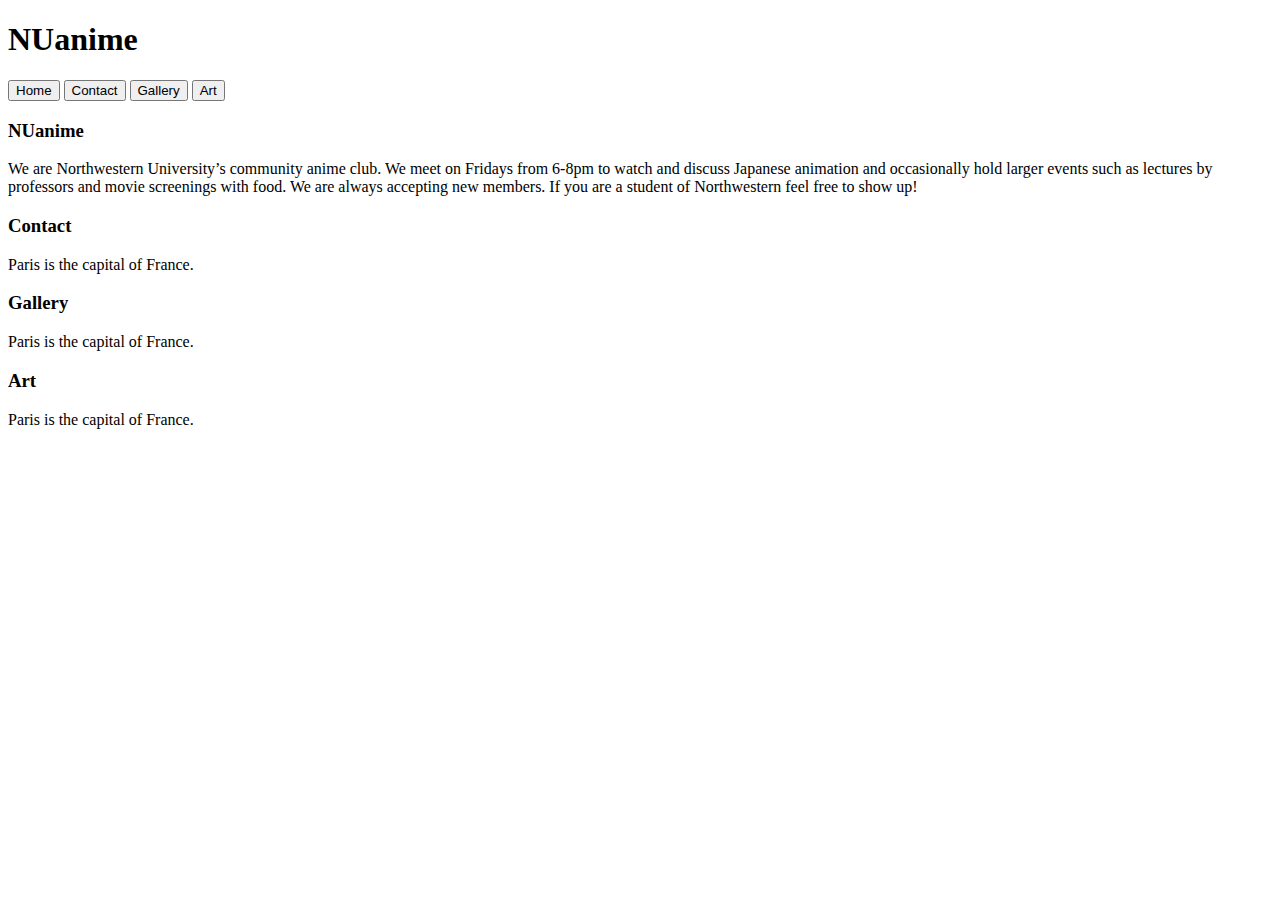
<file: index.html>
<!DOCTYPE html>

<head>
    <title>NUanime</title>
    <script src="scripts.js"></script>
    <script>document.getElementById("defaultOpen").click();</script>
</head>

<body>
    <h1>NUanime</h1>
</body>
<div class="tab">
    <button class="tablinks" onclick="openTab(event, 'Home')" id="defaultOpen">Home</button>
    <button class="tablinks" onclick="openTab(event, 'Contact')">Contact</button>
    <button class="tablinks" onclick="openTab(event, 'Gallery')">Gallery</button>
    <button class="tablinks" onclick="openTab(event, 'Art')">Art</button>
</div>

<div id="Home" class="tabcontent">
    <h3>NUanime</h3>
    <p>We are Northwestern University’s community anime club. We meet on Fridays from 6-8pm to watch and discuss Japanese animation and occasionally hold larger events such as lectures by professors and movie screenings with food. We are always accepting new members. If you are a student of Northwestern feel free to show up!</p>
</div>
<div id="Contact" class="tabcontent">
    <h3>Contact</h3>
    <p>Paris is the capital of France.</p> 
</div>
<div id="Gallery" class="tabcontent">
    <h3>Gallery</h3>
    <p>Paris is the capital of France.</p> 
</div>
<div id="Art" class="tabcontent">
    <h3>Art</h3>
    <p>Paris is the capital of France.</p> 
</div>
<script>document.getElementById("defaultOopen").click();</script>
</file>
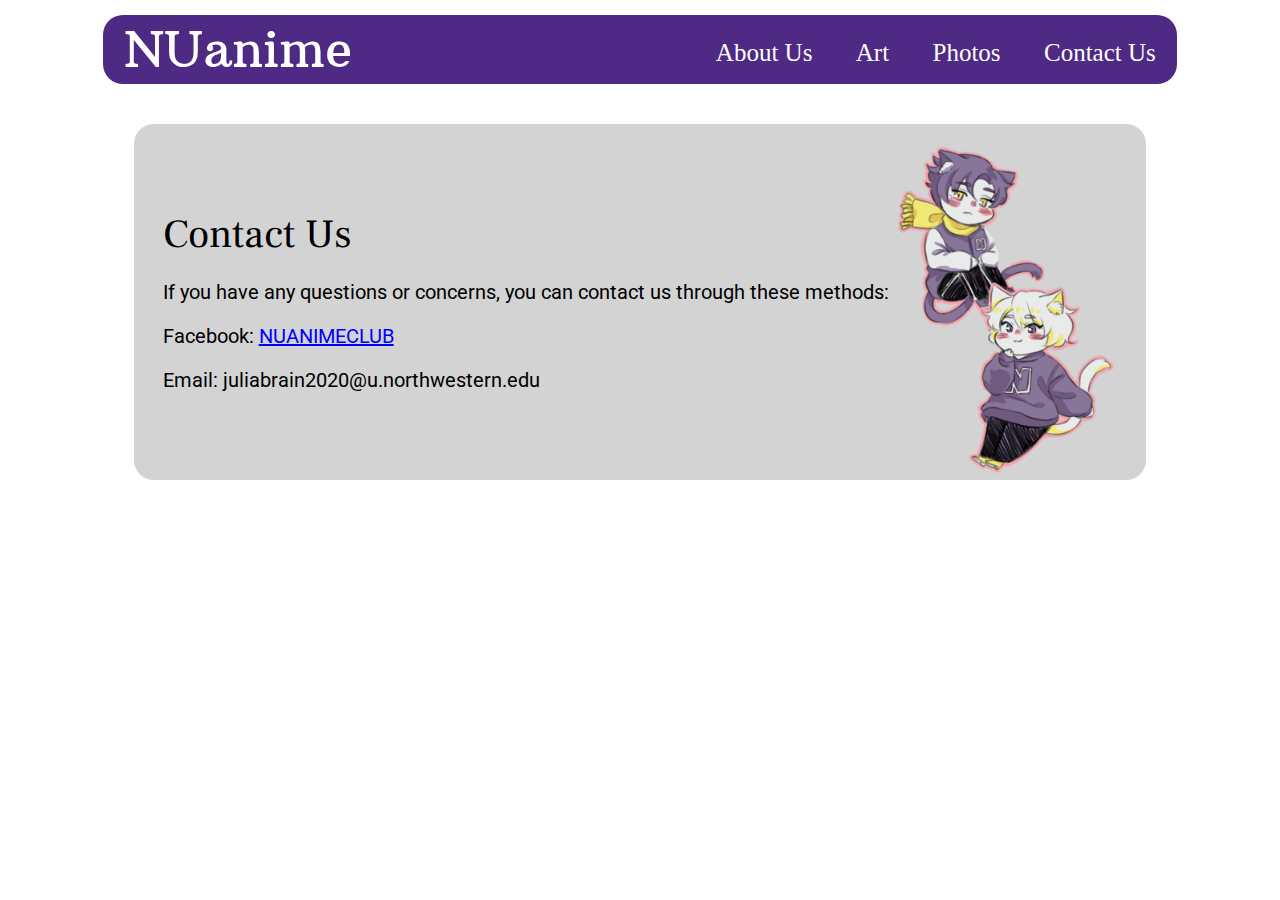
<file: contactpage.html>
<!DOCTYPE html>


<head>
    <title>NUanime</title>
    <script src="javascript.js"></script>
    <script>document.getElementById("defaultOpen").click();</script>
    <link rel="stylesheet" type="text/css" href="contactpage.css"/>
    <link href="https://fonts.googleapis.com/css?family=Arbutus+Slab|Enriqueta|Frank+Ruhl+Libre|Halant|Jockey+One|Patua+One|Quando|Vollkorn" rel="stylesheet">
    <link href="https://fonts.googleapis.com/css?family=Open+Sans|Roboto" rel="stylesheet">
</head>

<body>

  <table class="header" style="width: 85%; height :10%">
    <td>
        <a href="homepage.html">
            <button class="title">NUanime</button>
        </a>
    </td>
    <td>
        <a href="contactpage.html">
            <button class="tab">Contact Us</button>
        </a>
        <a href="photospage.html">
            <button class="tab">Photos</button>
        </a>
        <a href="artpage.html">
            <button class="tab">Art</button>
        </a>
        <a href="homepage.html">
            <button class="tab">About Us</button>
        </a>
    </td>
</table>





<div class="container">
    <table style="width:95%" class="contactspacing"> 
        <div class="contactgroup">
            <td>
                <p class="headingtitle">Contact Us</p>
                <div class="contactinfo">
                    <p>If you have any questions or concerns, you can contact us through these methods:</p>
                    <p>Facebook: <a class="fblink" href="https://www.facebook.com/NUANIMECLUB/">NUANIMECLUB</a></p>
                    <p>Email: juliabrain2020@u.northwestern.edu</p>

                </div>
            </td>
        </div>
        <td>
            <img class="mascot" src="execphotos\mascot2.png">
        </td>
    </table>
</div>









</body>
</file>
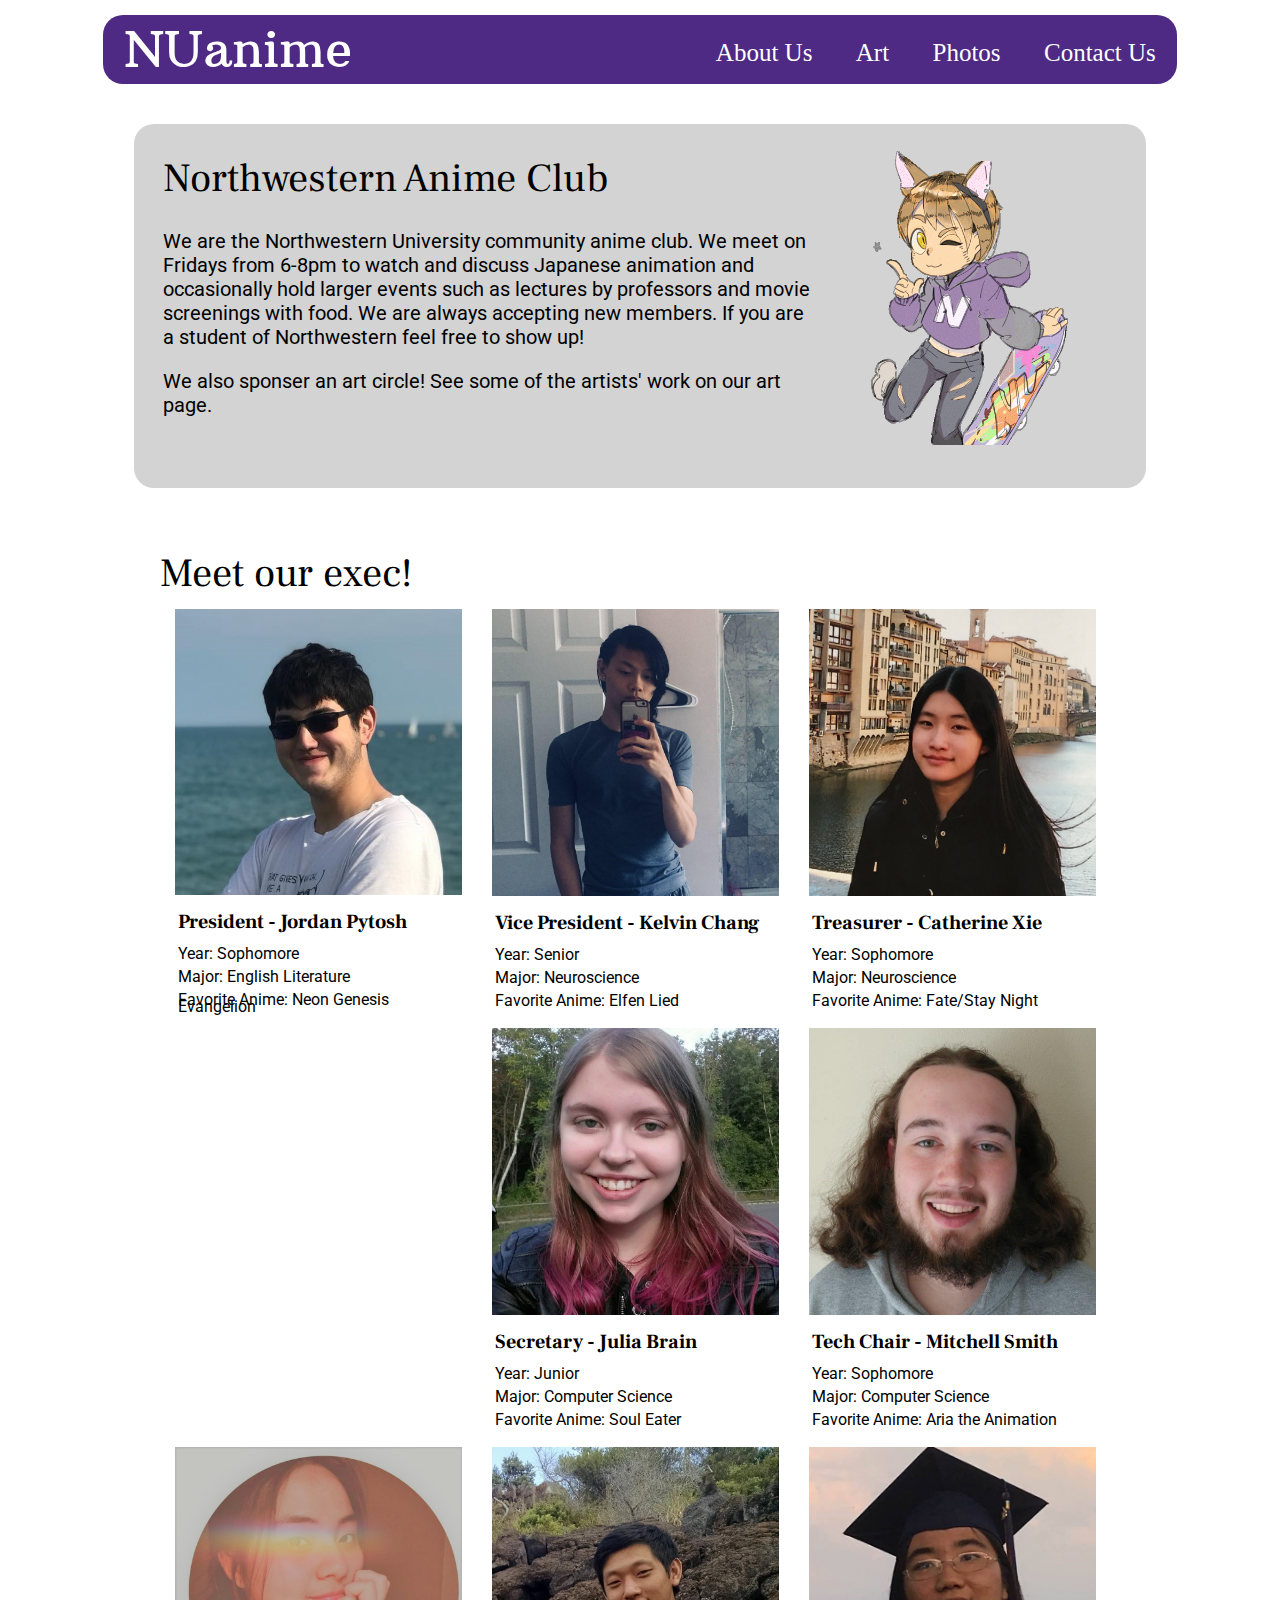
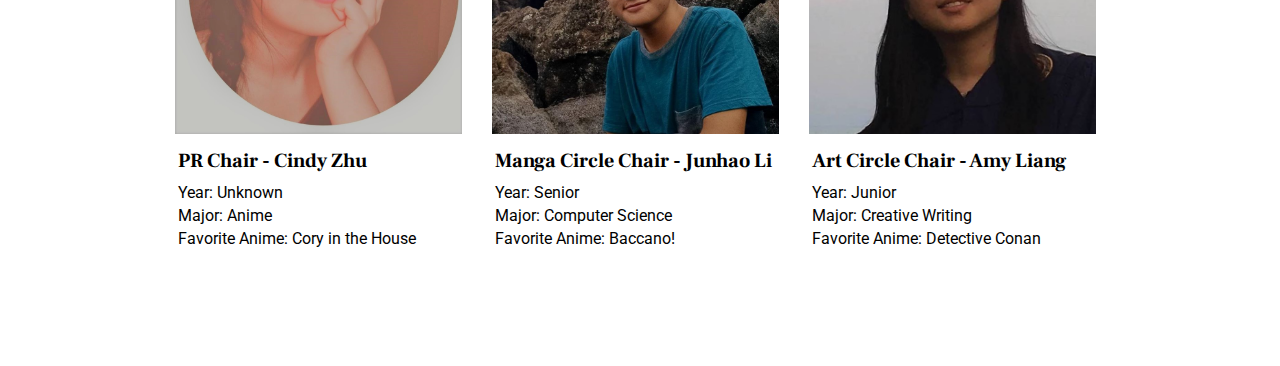
<file: homepage.html>
<!DOCTYPE html>


<head>
    <title>NUanime</title>
    <script src="javascript.js"></script>
    <script>document.getElementById("defaultOpen").click();</script>
    <link rel="stylesheet" type="text/css" href="homepage.css"/>
    <link href="https://fonts.googleapis.com/css?family=Arbutus+Slab|Enriqueta|Frank+Ruhl+Libre|Halant|Jockey+One|Patua+One|Quando|Vollkorn" rel="stylesheet">
    <link href="https://fonts.googleapis.com/css?family=Open+Sans|Roboto" rel="stylesheet">
</head>

<body>

  <table class="header" style="width: 85%; height :10%">
    <td>
        <a href="homepage.html">
            <button class="title">NUanime</button>
        </a>
    </td>
    <td>
        <a href="contactpage.html">
            <button class="tab">Contact Us</button>
        </a>
        <a href="photospage.html">
            <button class="tab">Photos</button>
        </a>
        <a href="artpage.html">
            <button class="tab">Art</button>
        </a>
        <a href="homepage.html">
            <button class="tab">About Us</button>
        </a>
    </td>
</table>

<div class="aboutuscontainer">
    <table style="width:95%" class="aboutus"> 
        <div class="textdescription">
            <td>
                <p class="headingtitle" id="execheading">Northwestern Anime Club</p>
                <div class="description">
                    <p>We are the Northwestern University community anime club. We meet on Fridays from 6-8pm to watch and discuss Japanese animation and occasionally hold larger events such as lectures by professors and movie screenings with food. We are always accepting new members. If you are a student of Northwestern feel free to show up!</p>
                    <p> We also sponser an art circle! See some of the artists' work on our art page.</p>
                </div>
            </td>
        </div>
        <td>
            <img class="mascot" src="execphotos\mascot.gif">
        </td>
    </table>
</div>



<div class="execcontainer">
    <div class="execcontainerinside"> 
        <p class="headingtitle"> Meet our exec! </p>
        <div class="execmembers">
            <div class="gallery">
                <img src="execphotos\Jordan.jpg" width="300" height="300">
                <div class="execdescription">
                    <p class="position"> President - Jordan Pytosh</p>
                    <p class="year"> Year: Sophomore</p> 
                    <p class="major"> Major: English Literature</p>
                    <p class="faveanime"> Favorite Anime: Neon Genesis Evangelion</p>
                </div>
            </div>
        </div>    
        <div class="execmembers">
            <div class="gallery">
                <img src="execphotos\Kelvin.jpg" width="300" height="300">
                <div class="execdescription">
                    <p class="position"> Vice President - Kelvin Chang</p>                    
                    <p class="year"> Year: Senior</p> 
                    <p class="major"> Major: Neuroscience</p>
                    <p class="faveanime"> Favorite Anime: Elfen Lied</p>
                </div>
            </div>
        </div>
        

        <div class="execmembers">
            <div class="gallery">
                <img src="execphotos\Catherine.jpg" width="300" height="300">
                <div class="execdescription">
                    <p class="position"> Treasurer - Catherine Xie</p>
                    <p class="year"> Year: Sophomore</p> 
                    <p class="major"> Major: Neuroscience</p>
                    <p class="faveanime"> Favorite Anime: Fate/Stay Night</p>
                </div>
            </div>
        </div>
        <div class="execmembers">
            <div class="gallery">
                <img src="execphotos\Julia.jpg" width="300" height="300">
                <div class="execdescription">
                    <p class="position"> Secretary - Julia Brain</p>
                    <p class="year"> Year: Junior</p> 
                    <p class="major"> Major: Computer Science</p>
                    <p class="faveanime"> Favorite Anime: Soul Eater</p>
                </div>
            </div>
        </div>
        
        <div class="execmembers">
            <div class="gallery">
                <img src="execphotos\Mitchell.jpg" width="300" height="300">
                <div class="execdescription">
                    <p class="position"> Tech Chair - Mitchell Smith</p>
                    <p class="year"> Year: Sophomore</p> 
                    <p class="major"> Major: Computer Science</p>
                    <p class="faveanime"> Favorite Anime: Aria the Animation</p>
                </div>
            </div>
        </div>
        <div class="execmembers">
            <div class="gallery">
                <img src="execphotos\Cindy.jpg" width="300" height="300">
                <div class="execdescription">
                    <p class="position"> PR Chair - Cindy Zhu</p>
                    <p class="year"> Year: Unknown</p> 
                    <p class="major"> Major: Anime</p>
                    <p class="faveanime"> Favorite Anime: Cory in the House</p>
                </div>
            </div>
        </div>
        <div class="execmembers">
            <div class="gallery">
                <img src="execphotos\Junhao.jpg" width="300" height="300">
                <div class="execdescription">
                    <p class="position"> Manga Circle Chair - Junhao Li</p>
                    <p class="year"> Year: Senior</p> 
                    <p class="major"> Major: Computer Science</p>
                    <p class="faveanime"> Favorite Anime: Baccano!</p>
                </div>
            </div>
        </div>
        <div class="execmembers">
            <div class="gallery">
                <img src="execphotos\Amy.jpg" width="300" height="300">
                <div class="execdescription">
                    <p class="position"> Art Circle Chair - Amy Liang</p>
                    <p class="year"> Year: Junior</p> 
                    <p class="major"> Major: Creative Writing</p>
                    <p class="faveanime"> Favorite Anime: Detective Conan</p>
                </div>
            </div>
        </div>
        
    </div> 
</div>

<div class="clearfix"></div>
<div class="spacing">
</div>


</body>
</file>
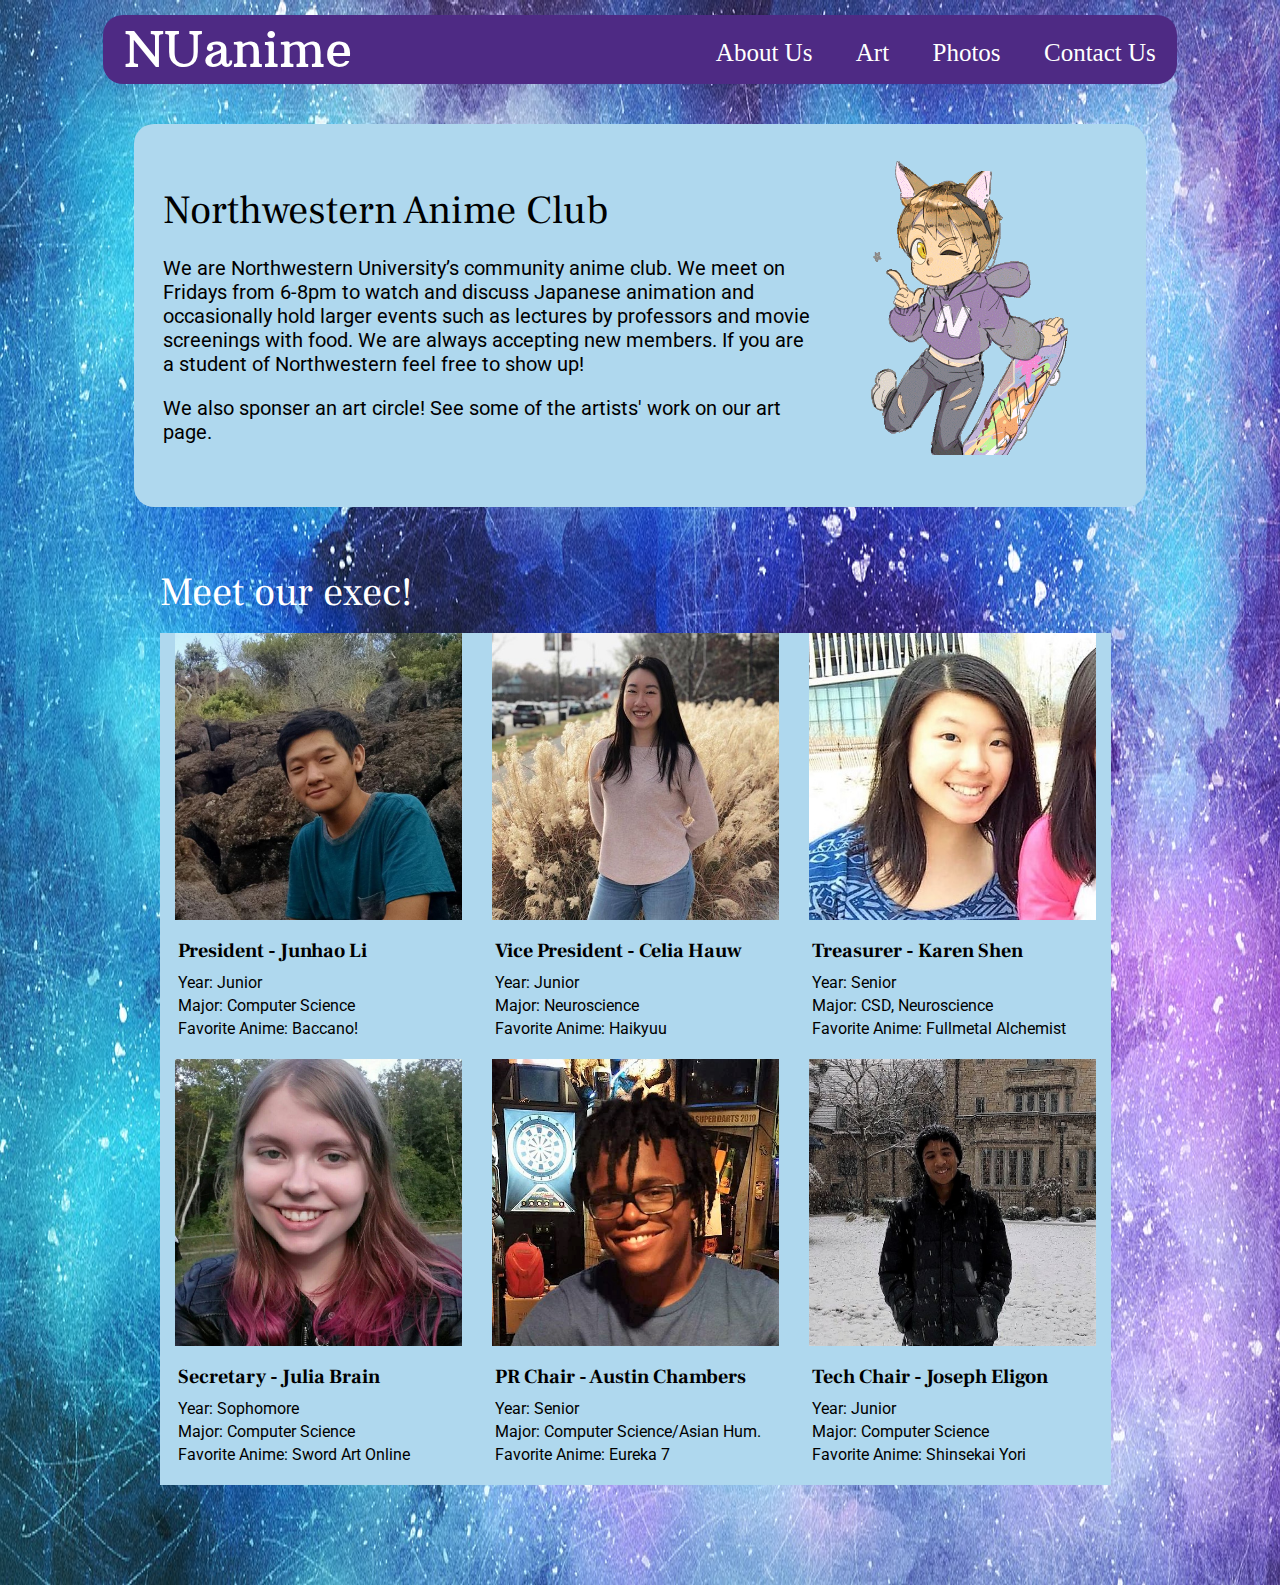
<file: homepagealt.html>
<!DOCTYPE html>


<head>
    <title>NUanime</title>
    <script src="javascript.js"></script>
    <script>document.getElementById("defaultOpen").click();</script>
    <link rel="stylesheet" type="text/css" href="homepagealt.css"/>
    <link href="https://fonts.googleapis.com/css?family=Arbutus+Slab|Enriqueta|Frank+Ruhl+Libre|Halant|Jockey+One|Patua+One|Quando|Vollkorn" rel="stylesheet">
    <link href="https://fonts.googleapis.com/css?family=Open+Sans|Roboto" rel="stylesheet">
</head>

<body>

  <table class="header" style="width: 85%; height :10%">
    <td>
        <a href="homepage.html">
            <button class="title">NUanime</button>
        </a>
    </td>
    <td>
        <a href="contactpage.html">
            <button class="tab">Contact Us</button>
        </a>
        <a href="photospage.html">
            <button class="tab">Photos</button>
        </a>
        <a href="artpage.html">
            <button class="tab">Art</button>
        </a>
        <a href="homepage.html">
            <button class="tab">About Us</button>
        </a>
    </td>
</table>

<div class="aboutuscontainer">
    <table style="width:95%" class="aboutus"> 
        <div class="textdescription">
            <td>
                <p class="headingtitle">Northwestern Anime Club</p>
                <div class="description">
                    <p>We are Northwestern University’s community anime club. We meet on Fridays from 6-8pm to watch and discuss Japanese animation and occasionally hold larger events such as lectures by professors and movie screenings with food. We are always accepting new members. If you are a student of Northwestern feel free to show up!</p>
                    <p> We also sponser an art circle! See some of the artists' work on our art page.</p>
                </div>
            </td>
        </div>
        <td>
            <img class="mascot" src="execphotos\mascot.gif">
        </td>
    </table>
</div>



<div class="execcontainer">
    <div class="execcontainerinside" > 
        <p class="headingtitle " id="execheading"> Meet our exec! </p>
        <div class="execmembers">
            <div class="gallery">
                <img src="execphotos\Junhao.jpg" width="300" height="300">
                <div class="execdescription">
                    <p class="position"> President - Junhao Li</p>
                    <p class="year"> Year: Junior</p> 
                    <p class="major"> Major: Computer Science</p>
                    <p class="faveanime"> Favorite Anime: Baccano!</p>
                </div>
            </div>
        </div>    
        <div class="execmembers">
            <div class="gallery">
                <img src="execphotos\Celia3.jpg" width="300" height="300">
                <div class="execdescription">
                    <p class="position"> Vice President - Celia Hauw</p>                    
                    <p class="year"> Year: Junior</p> 
                    <p class="major"> Major: Neuroscience</p>
                    <p class="faveanime"> Favorite Anime: Haikyuu</p>
                </div>
            </div>
        </div>
        <div class="execmembers">
            <div class="gallery">
                <img src="execphotos\Karen.jpg" width="300" height="300">
                <div class="execdescription">
                    <p class="position"> Treasurer - Karen Shen</p>
                    <p class="year"> Year: Senior</p> 
                    <p class="major"> Major: CSD, Neuroscience</p>
                    <p class="faveanime"> Favorite Anime: Fullmetal Alchemist</p>
                </div>
            </div>
        </div>
        <div class="execmembers">
            <div class="gallery">
                <img src="execphotos\Julia.jpg" width="300" height="300">
                <div class="execdescription">
                    <p class="position"> Secretary - Julia Brain</p>
                    <p class="year"> Year: Sophomore</p> 
                    <p class="major"> Major: Computer Science</p>
                    <p class="faveanime"> Favorite Anime: Sword Art Online</p>
                </div>
            </div>
        </div>
        <div class="execmembers">
            <div class="gallery">
                <img src="execphotos\austin.jpg" width="300" height="300">
                <div class="execdescription">
                    <p class="position"> PR Chair - Austin Chambers</p>
                    <p class="year"> Year: Senior</p> 
                    <p class="major"> Major: Computer Science/Asian Hum.</p>
                    <p class="faveanime"> Favorite Anime: Eureka 7</p>
                </div>
            </div>
        </div>
        <div class="execmembers">
            <div class="gallery">
                <img src="execphotos\Joseph.jpg" width="300" height="300">
                <div class="execdescription">
                    <p class="position"> Tech Chair - Joseph Eligon</p>
                    <p class="year"> Year: Junior</p> 
                    <p class="major"> Major: Computer Science</p>
                    <p class="faveanime"> Favorite Anime: Shinsekai Yori</p>
                </div>
            </div>
        </div>
        
    </div> 
</div>

<div class="clearfix"></div>
<div class="spacing">
</div>


</body>
</file>
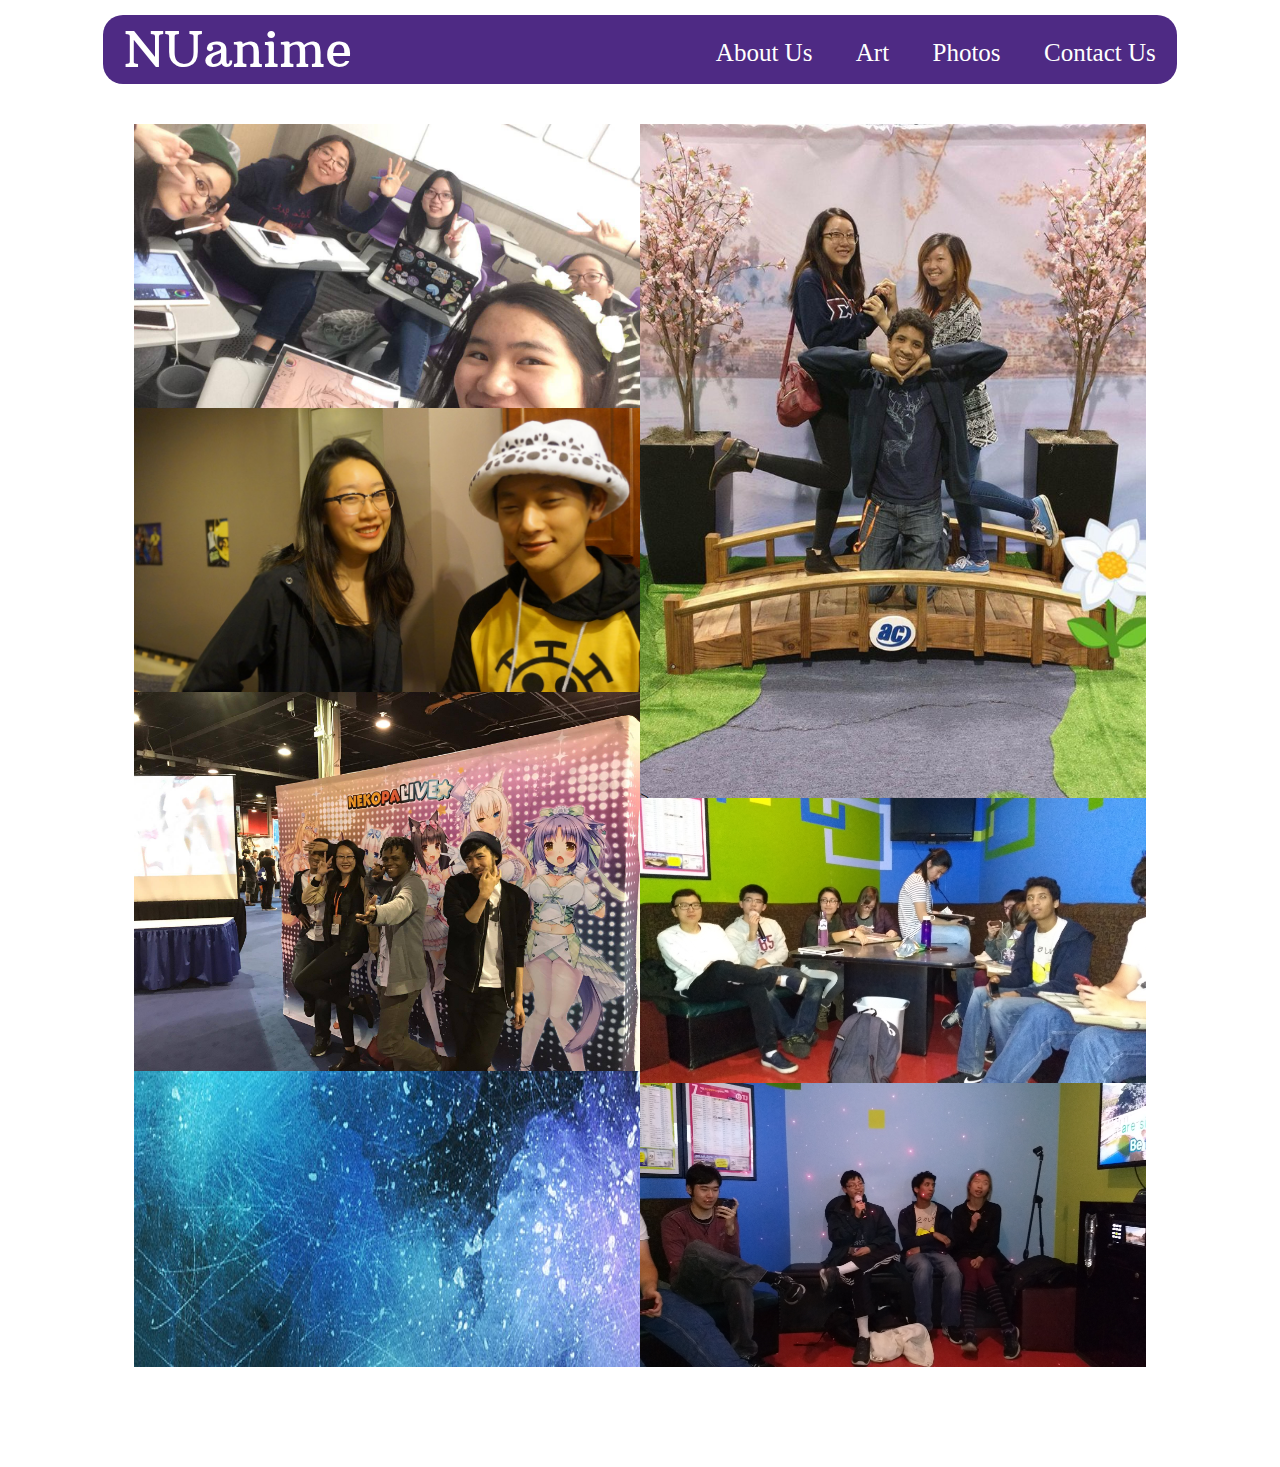
<file: photos.html>
<!DOCTYPE html>


<head>
    <title>NUanime</title>
    <link rel="stylesheet" type="text/css" href="photospage.css"/>
    <link href="https://fonts.googleapis.com/css?family=Arbutus+Slab|Enriqueta|Frank+Ruhl+Libre|Halant|Jockey+One|Patua+One|Quando|Vollkorn" rel="stylesheet">
    <link href="https://fonts.googleapis.com/css?family=Open+Sans|Roboto" rel="stylesheet">
</head>

<body>




  <table class="header" style="width: 85%; height :10%">
    <td>
        <a href="homepage.html">
            <button class="title">NUanime</button>
        </a>
    </td>
    <td>
        <a href="contactpage.html">
            <button class="tab">Contact Us</button>
        </a>
        <a href="photospage.html">
            <button class="tab">Photos</button>
        </a>
        <a href="artpage.html">
            <button class="tab">Art</button>
        </a>
        <a href="homepage.html">
            <button class="tab">About Us</button>
        </a>
    </td>
</table>




<section class="photocontainer">
<section id= "photos">
    
     <div class="art">
            <img src="photos\a.jpg" class="image">
            <div class="phototext">
                <div class="text">
                <p class="description"> Art Circle</p>
                <p class="year"> 2017</p> 
            </div>
            </div>
    </div>    
    <div class="art">
            <img src="photos\b.jpg" class="image">
            <div class="phototext">
                <div class="text">
                <p class="description">Halloween Party</p>                    
                <p class="year">2017</p>
            </div>
            </div>
       
    </div>
    <div class="art">
            <img src="photos\acen1.jpg" class="image">
            <div class="phototext">
                <div class="text">
                <p class="description">Acen</p>                    
                <p class="year">2017</p>
            </div>
            </div>
       
    </div>
    <div class="art">
            <img src="photos\acen2.jpg" class="image">>
            <div class="phototext">
                <div class="text">
                <p class="description">Acen</p>                    
                <p class="year">2017</p>
            </div>
            </div>
        
    </div>
    <div class="art">
            <img src="photos\c.jpg" class="image">
            <div class="phototext">
                <div class="text">
                <p class="description">Karaoke social</p>                    
                <p class="year">2017</p>
            </div>
            </div>
    </div>
    <div class="art">
            <img src="photos\d.jpg" class="image">
            <div class="phototext">
                <div class="text">
                <p class="description">Karaoke social</p>                    
                <p class="year">2017</p>
            </div>
            </div>
    </div>
    
</section>

</section>


<script src="javascript.js"></script>
<div class="clearfix"></div>
<div class="spacing">
</div>




</body>
</file>
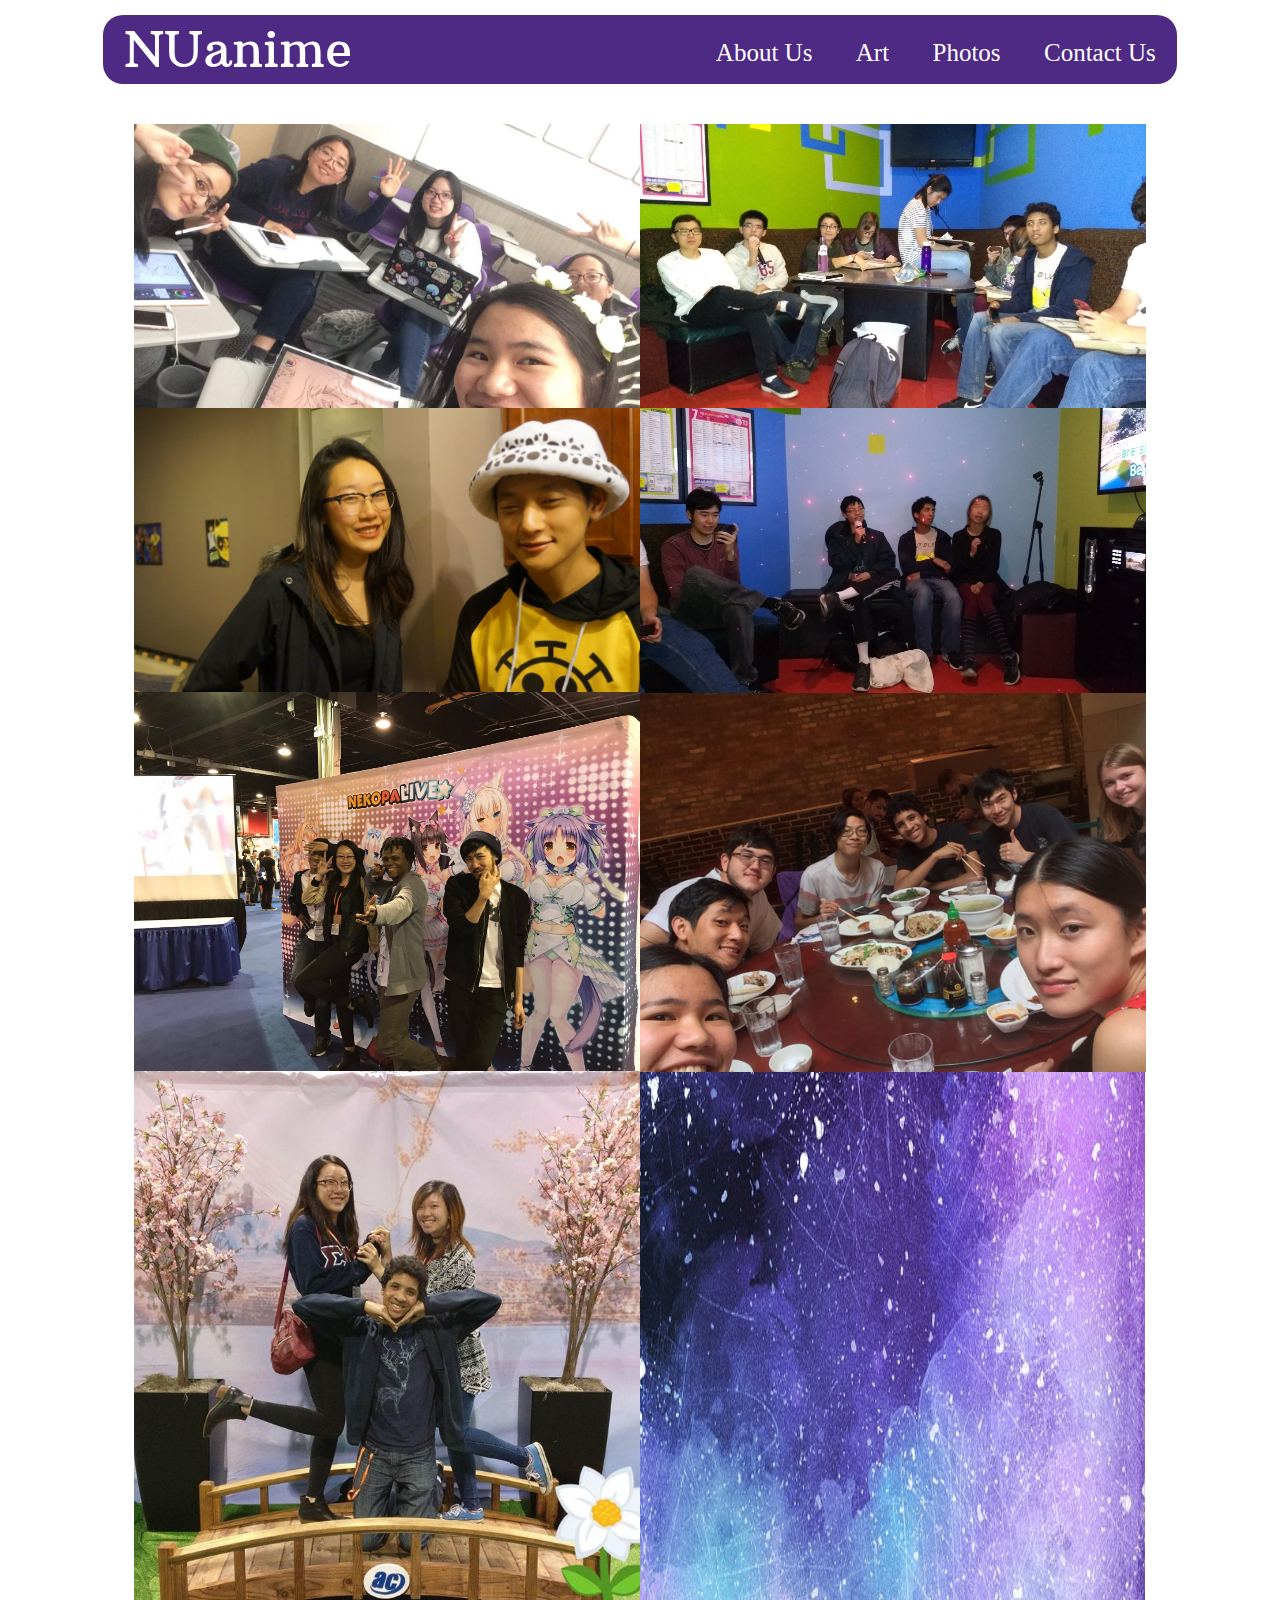
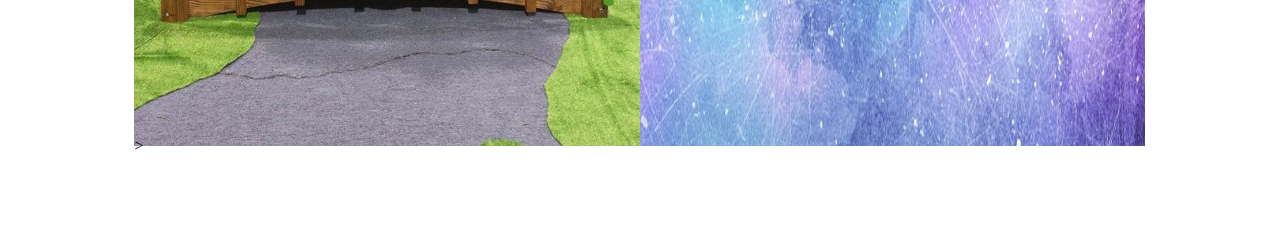
<file: photospage.html>
<!DOCTYPE html>


<head>
    <title>NUanime</title>
    <link rel="stylesheet" type="text/css" href="photospage.css"/>
    <link href="https://fonts.googleapis.com/css?family=Arbutus+Slab|Enriqueta|Frank+Ruhl+Libre|Halant|Jockey+One|Patua+One|Quando|Vollkorn" rel="stylesheet">
    <link href="https://fonts.googleapis.com/css?family=Open+Sans|Roboto" rel="stylesheet">
</head>

<body>




  <table class="header" style="width: 85%; height :10%">
    <td>
        <a href="homepage.html">
            <button class="title">NUanime</button>
        </a>
    </td>
    <td>
        <a href="contactpage.html">
            <button class="tab">Contact Us</button>
        </a>
        <a href="photospage.html">
            <button class="tab">Photos</button>
        </a>
        <a href="artpage.html">
            <button class="tab">Art</button>
        </a>
        <a href="homepage.html">
            <button class="tab">About Us</button>
        </a>
    </td>
</table>




<section class="photocontainer">
<section id= "photos">
    
     <div class="art">
            <img src="photos\a.jpg" class="image">
            <div class="phototext">
                <div class="text">
                <p class="description"> Art Circle</p>
                <p class="year"> 2017</p> 
            </div>
            </div>
    </div>    
    <div class="art">
            <img src="photos\b.jpg" class="image">
            <div class="phototext">
                <div class="text">
                <p class="description">Halloween Party</p>                    
                <p class="year">2017</p>
            </div>
            </div>
       
    </div>
    <div class="art">
            <img src="photos\acen1.jpg" class="image">
            <div class="phototext">
                <div class="text">
                <p class="description">Acen</p>                    
                <p class="year">2017</p>
            </div>
            </div>
       
    </div>
    <div class="art">
            <img src="photos\acen2.jpg" class="image">>
            <div class="phototext">
                <div class="text">
                <p class="description">Acen</p>                    
                <p class="year">2017</p>
            </div>
            </div>
        
    </div>
    <div class="art">
            <img src="photos\c.jpg" class="image">
            <div class="phototext">
                <div class="text">
                <p class="description">Karaoke social</p>                    
                <p class="year">2017</p>
            </div>
            </div>
    </div>
    <div class="art">
            <img src="photos\d.jpg" class="image">
            <div class="phototext">
                <div class="text">
                <p class="description">Karaoke social</p>                    
                <p class="year">2017</p>
            </div>
            </div>
    </div>
    <div class="art">
            <img src="photos\g.jpg" class="image">
            <div class="phototext">
                <div class="text">
                <p class="description">Summer Dinner Social</p>                    
                <p class="year">2018</p>
            </div>
            </div>
    </div>
</section>

</section>


<script src="javascript.js"></script>
<div class="clearfix"></div>
<div class="spacing">
</div>




</body>
</file>
<file: contactpage.css>
a{
text-decoration: none;
  padding: none;
  color:white;
}

.fblink{
	color:blue;
	text-decoration: underline;
}

.header{
	background-color: #4E2A84;
	margin:0 auto;
	border-radius: 20px;
	color:white;
	margin-top: 15px;
}

.title{
	background: none !important;
	color: inherit;
	border: none;
	padding-top: 0px;
	font-size:50px;
	cursor: pointer;
	outline: inherit !important;
	font-family: 'Arbutus Slab', serif;
	display:inline-block;
	padding-left: 5%;
}

.tab{
	background: none !important;
	color: inherit;
	border: none;
	/*padding-top: 0px;*/
	font: inherit;
	cursor: pointer;
	outline: inherit !important;
	font-family: 'Times New Roman', serif;
	font-size:25px;
	display:inline-block;
	float:right;
	padding: 7.5px 10px 0px 10px;
	margin: 0px 1.2% 0px 15px;
}





.container{
	width:80%;
	margin: 0 auto;
	margin-bottom: 60px;
	background-color: lightgray;
	/*padding-bottom: 40px;*/
	margin-top: 40px;
	border-radius: 20px;
}

.contactspacing{
	margin: 0 auto;
}

.headingtitle{
	padding-bottom: 0px;
	margin-bottom: 10px;
	font-size: 40px;
	font-family: 'Frank Ruhl Libre', serif;
	margin-top:0px;

}

.contactinfo{
font-family: 'Roboto', sans-serif;
font-size: 20px;
/*display:inline-block;
width:70%;*/
}
.contactgroup{
	display:inline-block;
width:80%;
margin-left:25px;

}

.mascot{
display:inline-block;
width: 222.4px;
height: 327.6px;
/*padding-right: 3%;*/
margin: 0px;
float:center;
}


@media only screen and (max-width: 830px){
    .mascot{
        display:none;
    }
}
</file>
<file: homepage.css>
/*body{
	background-image: url("background.jpg");
	background-repeat: no-repeat;
    background-size: 100% 100%;
}*/

a{
text-decoration: none;
  padding: none;
  color:white;
}


.header{
	background-color: #4E2A84;
	margin:0 auto;
	border-radius: 20px;
	color:white;
	margin-top: 15px;
}

.title{
	background: none !important;
	color: inherit;
	border: none;
	padding-top: 0px;
	font-size:50px;
	cursor: pointer;
	outline: inherit !important;
	font-family: 'Arbutus Slab', serif;
	display:inline-block;
	padding-left: 5%;
}

.tab{
	background: none !important;
	color: inherit;
	border: none;
	/*padding-top: 0px;*/
	font: inherit;
	cursor: pointer;
	outline: inherit !important;
	font-family: 'Times New Roman', serif;
	font-size:25px;
	display:inline-block;
	float:right;
	padding: 7.5px 10px 0px 10px;
	margin: 0px 1.2% 0px 15px;
}







.aboutuscontainer{
	width:80%;
	margin: 0 auto;
	margin-bottom: 60px;
	background-color: lightgray;
	padding-bottom: 40px;
	margin-top: 40px;
	border-radius: 20px;
}

.aboutus{
	margin: 0 auto;
}

.headingtitle{
	padding-bottom: 0px;
	margin-bottom: 10px;
	font-size: 40px;
	font-family: 'Frank Ruhl Libre', serif;

}

.description{
font-family: 'Roboto', sans-serif;
font-size: 20px;
/*display:inline-block;
width:70%;*/
}
.textdescription{
	display:inline-block;
width:80%;
margin-left:25px;

}

.mascot{
display:inline-block;
width: 300px;
height: 300px;

float:right;
}




.execcontainer{
	width:80%;
	margin: 0 auto;
	font-family: 'Roboto', sans-serif;
	/*border-style: solid;
	border-width:4px;*/
	
	margin: 0 auto;
	margin-bottom: 50px;

	/*border-style: solid;
	border-width: 3px;
	border-color: lightgray;
	border-radius: 20px;*/

}

#execheading{
	background-color: lightgray;
	padding-bottom: 5px;
	
	margin-top: 0px;
	border-radius: 20px;
}

.execcontainerinside{
	width:95%;
	margin: 0 auto;
}
.execdescription{
	line-height: 7px;
	padding-bottom: 8px;
	padding-left: 3px;
}

.position{
/*text-align: center;*/
font-size: 20px;
font-weight: bold;
padding-bottom: 4px;
font-family: 'Frank Ruhl Libre', serif;
}

div.gallery {
    
}


div.gallery img {
    width: 100%;
    height: auto;
}

* {
    box-sizing: border-box;
}

.execmembers {
    padding: 0 15px;
    float: left;
    width: 33%;
}

@media only screen and (max-width: 1200px){
    .execmembers {
        width: 50%;
        margin: 6px 0;
    }
}

@media only screen and (max-width: 830px){
    .execmembers {
        width: 100%;
    }
    .mascot{
        display:none;
    }
}

.clearfix:after {
    content: "";
    display: table;
    clear: both;
}

.spacing{
margin: 100px;
}
</file>
<file: homepagealt.css>
body{
	background-image: url("background.jpg");
	background-repeat: no-repeat;
    background-size: 100% 100%;
}

a{
text-decoration: none;
  padding: none;
  color:white;
}


.header{
	background-color: #4E2A84;
	margin:0 auto;
	border-radius: 20px;
	color:white;
	margin-top: 15px;
}

.title{
	background: none !important;
	color: inherit;
	border: none;
	padding-top: 0px;
	font-size:50px;
	cursor: pointer;
	outline: inherit !important;
	font-family: 'Arbutus Slab', serif;
	display:inline-block;
	padding-left: 5%;
}

.tab{
	background: none !important;
	color: inherit;
	border: none;
	/*padding-top: 0px;*/
	font: inherit;
	cursor: pointer;
	outline: inherit !important;
	font-family: 'Times New Roman', serif;
	font-size:25px;
	display:inline-block;
	float:right;
	padding: 7.5px 10px 0px 10px;
	margin: 0px 1.2% 0px 15px;
}







.aboutuscontainer{
	width:80%;
	margin: 0 auto;
	margin-bottom: 60px;
	background-color: #afd8ee;
	padding-bottom: 40px;
	margin-top: 40px;
	border-radius: 20px;
}

.aboutus{
	margin: 0 auto;
}

.headingtitle{
	padding-bottom: 0px;
	margin-bottom: 10px;
	font-size: 40px;
	font-family: 'Frank Ruhl Libre', serif;

}

.description{
font-family: 'Roboto', sans-serif;
font-size: 20px;
/*display:inline-block;
width:70%;*/
}
.textdescription{
	display:inline-block;
width:80%;
margin-left:25px;

}

.mascot{
display:inline-block;
width: 300px;
height: 300px;

float:right;
}




.execcontainer{
	width:80%;
	margin: 0 auto;
	font-family: 'Roboto', sans-serif;
	/*border-style: solid;
	border-width:4px;*/
	
	margin: 0 auto;
	margin-bottom: 50px;


	/*border-style: solid;
	border-width: 3px;
	border-color: lightgray;
	border-radius: 20px;*/

}

#execheading{
	color: white;
	padding-bottom: 5px;
	
	margin-top: 0px;
	border-radius: 20px;
}

.execcontainerinside{
	width:95%;
	margin: 0 auto;
}
/*
.execmembers{
	display:inline-table;
	padding:3%;
	padding-top: 1%;
	padding-bottom: 5%;
}

.execphoto{
	display:inline-table;
	height:300px;
	width:300px;
}
*/
.execdescription{
	line-height: 7px;
	margin-bottom: 8px;
	padding-left: 3px;
	background-color: #afd8ee;
	padding-top: 4px;
	padding-bottom: 3px;
	/*border-radius: 20px;*/
}

.position{
/*text-align: center;*/
font-size: 20px;
font-weight: bold;
padding-bottom: 4px;
font-family: 'Frank Ruhl Libre', serif;
}
/*
.name{

}
*/






div.gallery {
	background-color: #afd8ee;
    
}


div.gallery img {
    width: 100%;
    height: auto;
    background-color: #afd8ee;
}
/*
div.execdescription {
    padding: 15px;
    text-align: center;
}*/

* {
    box-sizing: border-box;
}

.execmembers {
    padding: 0 15px;
    float: left;
    width: 33%;
    background-color: #afd8ee;
    
}

@media only screen and (max-width: 1200px){
    .execmembers {
        width: 50%;
        margin: 6px 0;
        background-color: #afd8ee;
    }
}

@media only screen and (max-width: 830px){
    .execmembers {
        width: 100%;
    }
    .mascot{
        display:none;
    }
}

.clearfix:after {
    content: "";
    display: table;
    clear: both;
}

.spacing{
margin: 100px;
}
</file>
<file: photospage.css>
body{
	
}



a{
text-decoration: none;
  padding: none;
  color:white;
}


.header{
	background-color: #4E2A84;
	margin:0 auto;
	border-radius: 20px;
	color:white;
	margin-top: 15px;
}

.title{
	background: none !important;
	color: inherit;
	border: none;
	padding-top: 0px;
	font-size:50px;
	cursor: pointer;
	outline: inherit !important;
	font-family: 'Arbutus Slab', serif;
	display:inline-block;
	padding-left: 5%;
}

.tab{
	background: none !important;
	color: inherit;
	border: none;
	/*padding-top: 0px;*/
	font: inherit;
	cursor: pointer;
	outline: inherit !important;
	font-family: 'Times New Roman', serif;
	font-size:25px;
	display:inline-block;
	float:right;
	padding: 7.5px 10px 0px 10px;
	margin: 0px 1.2% 0px 15px;
}




.photocontainer{
	width:80%;
	margin: 0 auto;
	margin-top: 40px;
	background-image: url("background.jpg");
	background-repeat: repeat-x;
}


.container{
	width:80%;
	margin: 0 auto;
	font-family: 'Roboto', sans-serif;
	
	
	margin: 0 auto;
	margin-bottom: 50px;


text-align: right;
}



.spacing{
margin: 100px;
}



#photos {
  /* Prevent vertical gaps */
  line-height: 0;
   
  -webkit-column-count: 2;
  -webkit-column-gap:   0px;
  -moz-column-count:    2;
  -moz-column-gap:      0px;
  column-count:         2;
  column-gap:           0px;  


  background-image: url("background.jpg");
	background-repeat: no-repeat;
    background-size: 100% 100%;
}

#photos img {
  /* Just in case there are inline attributes */
  width: 100% !important;
  height: auto !important;
}


@media (max-width: 1200px) {
  #photos {
  -moz-column-count:    2;
  -webkit-column-count: 2;
  column-count:         2;
  }
}
@media (max-width: 1000px) {
  #photos {
  -moz-column-count:    1;
  -webkit-column-count: 1;
  column-count:         1;
  }
}
@media (max-width: 800px) {
  #photos {
  -moz-column-count:    1;
  -webkit-column-count: 1;
  column-count:         1;
  }
}
@media (max-width: 400px) {
  #photos {
  -moz-column-count:    1;
  -webkit-column-count: 1;
  column-count:         1;
  }
}


.text {
  color: white;
  font-size: 18px;
  position: absolute;
  top: 50%;
  left: 50%;
  transform: translate(-50%, -50%);
  -ms-transform: translate(-50%, -50%);
  font-family: 'Roboto', sans-serif;
}



.image {

}

.phototext {
  position: absolute;
  top: 0;
  bottom: 0;
  left: 0;
  right: 0;
  height: 100%;
  width: 100%;
  opacity: 0;
  transition: .5s ease;
  background-color: lightgray;
  font-family: 'Roboto', sans-serif;
}

.art:hover .phototext {
  opacity: .95;
}

.art {
  position: relative;
  width: 100%;
}

.description{
	text-align: center;
	font-family: 'Roboto', sans-serif;
}
.year{
	text-align: center;
	font-family: 'Roboto', sans-serif;
}
</file>
